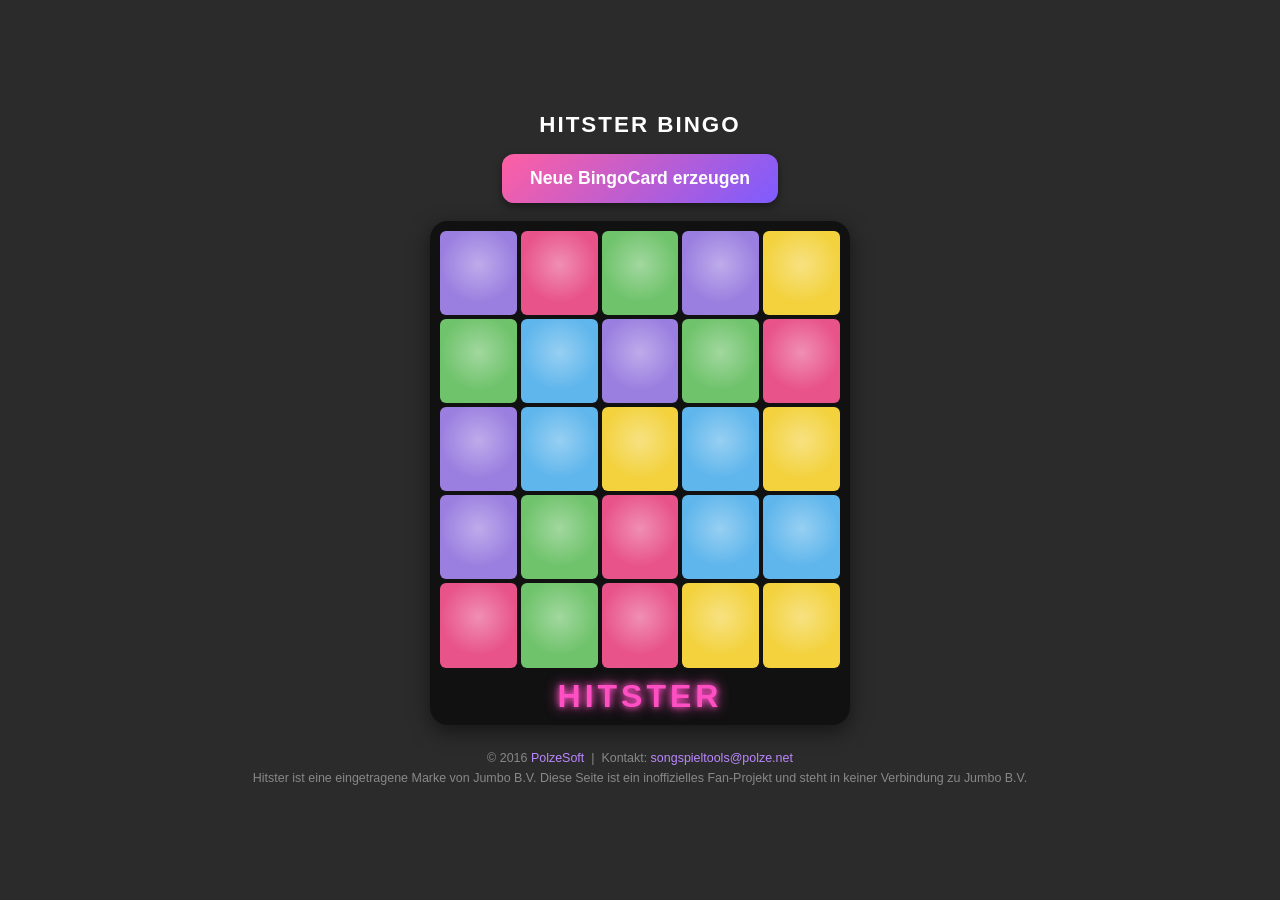
<file: histercard/index.html>
<!DOCTYPE html>
<html lang="de">
<head>
<meta charset="UTF-8">
<meta name="viewport" content="width=device-width, initial-scale=1.0, maximum-scale=1.0, user-scalable=no">
<title>Hitster Bingo</title>
<style>
  * {
    box-sizing: border-box;
    -webkit-tap-highlight-color: transparent;
  }

  body {
    margin: 0;
    min-height: 100vh;
    background: #2b2b2b;
    font-family: 'Segoe UI', Arial, sans-serif;
    display: flex;
    flex-direction: column;
    align-items: center;
    justify-content: center;
    padding: 16px;
    color: #fff;
  }

  h1 {
    margin: 0 0 16px 0;
    font-size: 1.4rem;
    letter-spacing: 2px;
    text-align: center;
  }

  #newCardBtn {
    margin-bottom: 18px;
    padding: 14px 28px;
    font-size: 1.1rem;
    font-weight: bold;
    border: none;
    border-radius: 12px;
    background: linear-gradient(135deg, #ff5fa2, #7d5cff);
    color: #fff;
    cursor: pointer;
    box-shadow: 0 4px 10px rgba(0,0,0,0.4);
    transition: transform 0.1s;
  }

  #newCardBtn:active {
    transform: scale(0.96);
  }

  #card {
    background: #111;
    border-radius: 18px;
    padding: 10px;
    box-shadow: 0 6px 20px rgba(0,0,0,0.5);
    width: min(92vw, 420px);
    aspect-ratio: 1 / 1.2;
    display: flex;
    flex-direction: column;
  }

  #grid {
    flex: 1;
    display: grid;
    grid-template-columns: repeat(5, 1fr);
    grid-template-rows: repeat(5, 1fr);
    gap: 4px;
  }

  .cell {
    position: relative;
    border-radius: 6px;
    display: flex;
    align-items: center;
    justify-content: center;
    cursor: pointer;
    overflow: hidden;
  }

  .cell::before {
    content: "";
    position: absolute;
    inset: 0;
    background: radial-gradient(circle at 50% 40%, rgba(255,255,255,0.35), rgba(255,255,255,0) 60%);
  }

  .cell .mark {
    font-size: clamp(28px, 9vw, 48px);
    font-weight: 900;
    color: rgba(0,0,0,0.75);
    opacity: 0;
    transform: scale(0.5);
    transition: opacity 0.12s, transform 0.12s;
    z-index: 2;
    font-family: Arial, sans-serif;
  }

  .cell.marked .mark {
    opacity: 1;
    transform: scale(1);
  }

  .color-green  { background-color: #6fc36b; }
  .color-yellow { background-color: #f3d23e; }
  .color-red    { background-color: #e8538a; }
  .color-purple { background-color: #9b7fe0; }
  .color-blue   { background-color: #5fb6ec; }

  #logo {
    margin-top: 10px;
    text-align: center;
    font-size: clamp(20px, 6vw, 32px);
    font-weight: 800;
    letter-spacing: 4px;
    color: #ff4fc3;
    text-shadow: 0 0 6px #ff4fc3, 0 0 14px #ff4fc3;
    font-family: 'Trebuchet MS', sans-serif;
  }

  #bingoOverlay {
    position: fixed;
    inset: 0;
    display: none;
    align-items: center;
    justify-content: center;
    background: rgba(0,0,0,0.55);
    z-index: 50;
    cursor: pointer;
  }

  #bingoOverlay.show {
    display: flex;
  }

  #bingoText {
    font-size: clamp(48px, 18vw, 110px);
    font-weight: 900;
    letter-spacing: 6px;
    color: #ffe14f;
    text-shadow: 0 0 10px #ff4fc3, 0 0 30px #ff4fc3, 0 0 50px #7d5cff;
    transform: rotate(-8deg);
    animation: pop 0.4s ease-out;
  }

  @keyframes pop {
    0% { transform: scale(0.3) rotate(-8deg); opacity: 0; }
    70% { transform: scale(1.15) rotate(-8deg); opacity: 1; }
    100% { transform: scale(1) rotate(-8deg); opacity: 1; }
  }

  #confirmOverlay {
    position: fixed;
    inset: 0;
    display: none;
    align-items: center;
    justify-content: center;
    background: rgba(0,0,0,0.7);
    z-index: 100;
  }

  #confirmOverlay.show {
    display: flex;
  }

  #confirmModal {
    background: #1e1e1e;
    border-radius: 16px;
    padding: 28px 24px;
    width: min(85vw, 340px);
    text-align: center;
    box-shadow: 0 8px 30px rgba(0,0,0,0.6);
    border: 2px solid #7d5cff;
  }

  #confirmModal h2 {
    margin: 0 0 8px 0;
    font-size: 1.6rem;
    color: #ffe14f;
    text-shadow: 0 0 8px #ff4fc3;
    letter-spacing: 3px;
  }

  #confirmModal p {
    margin: 0 0 22px 0;
    font-size: 1rem;
    color: #ddd;
  }

  #confirmButtons {
    display: flex;
    gap: 12px;
    justify-content: center;
  }

  #confirmButtons button {
    flex: 1;
    padding: 12px 0;
    font-size: 1rem;
    font-weight: bold;
    border: none;
    border-radius: 10px;
    cursor: pointer;
    color: #fff;
  }

  #confirmYes {
    background: linear-gradient(135deg, #ff5fa2, #7d5cff);
  }

  #confirmNo {
    background: #444;
  }

  footer {
    margin-top: 24px;
    font-size: 0.78rem;
    color: #888;
    text-align: center;
    line-height: 1.6;
  }

  footer a {
    color: #bb88ff;
    text-decoration: none;
  }

  footer a:hover {
    text-decoration: underline;
  }
</style>
</head>
<body>

<h1>HITSTER BINGO</h1>
<button id="newCardBtn">Neue BingoCard erzeugen</button>

<div id="card">
  <div id="grid"></div>
  <div id="logo">HITSTER</div>
</div>

<div id="bingoOverlay">
  <div id="bingoText">BINGO!</div>
</div>

<div id="confirmOverlay">
  <div id="confirmModal">
    <h2>BINGO!</h2>
    <p>Neue Karte erzeugen?</p>
    <div id="confirmButtons">
      <button id="confirmNo">Abbrechen</button>
      <button id="confirmYes">Ja</button>
    </div>
  </div>
</div>

<footer>
  &copy; 2016 <a href="https://polze.net" target="_blank">PolzeSoft</a> &nbsp;|&nbsp;
  Kontakt: <a href="mailto:songspieltools@polze.net">songspieltools@polze.net</a><br>
  Hitster ist eine eingetragene Marke von Jumbo B.V. Diese Seite ist ein inoffizielles Fan-Projekt und steht in keiner Verbindung zu Jumbo B.V.
</footer>

<script>
  const COLORS = ['green', 'yellow', 'red', 'purple', 'blue'];
  const grid = document.getElementById('grid');
  const newCardBtn = document.getElementById('newCardBtn');
  const bingoOverlay = document.getElementById('bingoOverlay');
  const confirmOverlay = document.getElementById('confirmOverlay');
  const confirmYes = document.getElementById('confirmYes');
  const confirmNo = document.getElementById('confirmNo');

  let marked = new Array(25).fill(false);

  function shuffle(arr) {
    for (let i = arr.length - 1; i > 0; i--) {
      const j = Math.floor(Math.random() * (i + 1));
      [arr[i], arr[j]] = [arr[j], arr[i]];
    }
    return arr;
  }

  function generateColors() {
    let colors = [];
    COLORS.forEach(c => {
      for (let i = 0; i < 5; i++) colors.push(c);
    });
    return shuffle(colors);
  }

  function buildCard() {
    marked = new Array(25).fill(false);
    bingoOverlay.classList.remove('show');
    grid.innerHTML = '';
    const colors = generateColors();

    colors.forEach((color, index) => {
      const cell = document.createElement('div');
      cell.className = `cell color-${color}`;
      cell.dataset.index = index;

      const mark = document.createElement('span');
      mark.className = 'mark';
      mark.textContent = '✕';
      cell.appendChild(mark);

      cell.addEventListener('click', () => toggleCell(index, cell));
      grid.appendChild(cell);
    });
  }

  function toggleCell(index, cell) {
    marked[index] = !marked[index];
    cell.classList.toggle('marked', marked[index]);
    checkBingo();
  }

  function checkBingo() {
    const lines = [];

    // rows
    for (let r = 0; r < 5; r++) {
      lines.push([0,1,2,3,4].map(c => r * 5 + c));
    }
    // columns
    for (let c = 0; c < 5; c++) {
      lines.push([0,1,2,3,4].map(r => r * 5 + c));
    }
    // diagonals
    lines.push([0,6,12,18,24]);
    lines.push([4,8,12,16,20]);

    const hasBingo = lines.some(line => line.every(i => marked[i]));

    if (hasBingo) {
      bingoOverlay.classList.add('show');
    } else {
      bingoOverlay.classList.remove('show');
    }
  }

  let wakeLock = null;

  async function requestWakeLock() {
    try {
      if ('wakeLock' in navigator) {
        wakeLock = await navigator.wakeLock.request('screen');
        wakeLock.addEventListener('release', () => {
          wakeLock = null;
        });
      }
    } catch (err) {
      // wake lock not available or denied - ignore
    }
  }

  document.addEventListener('visibilitychange', () => {
    if (document.visibilityState === 'visible' && wakeLock === null) {
      requestWakeLock();
    }
  });

  requestWakeLock();

  newCardBtn.addEventListener('click', buildCard);

  bingoOverlay.addEventListener('click', () => {
    confirmOverlay.classList.add('show');
  });

  confirmYes.addEventListener('click', () => {
    confirmOverlay.classList.remove('show');
    buildCard();
  });

  confirmNo.addEventListener('click', () => {
    confirmOverlay.classList.remove('show');
  });

  buildCard();
</script>

</body>
</html>
</file>
